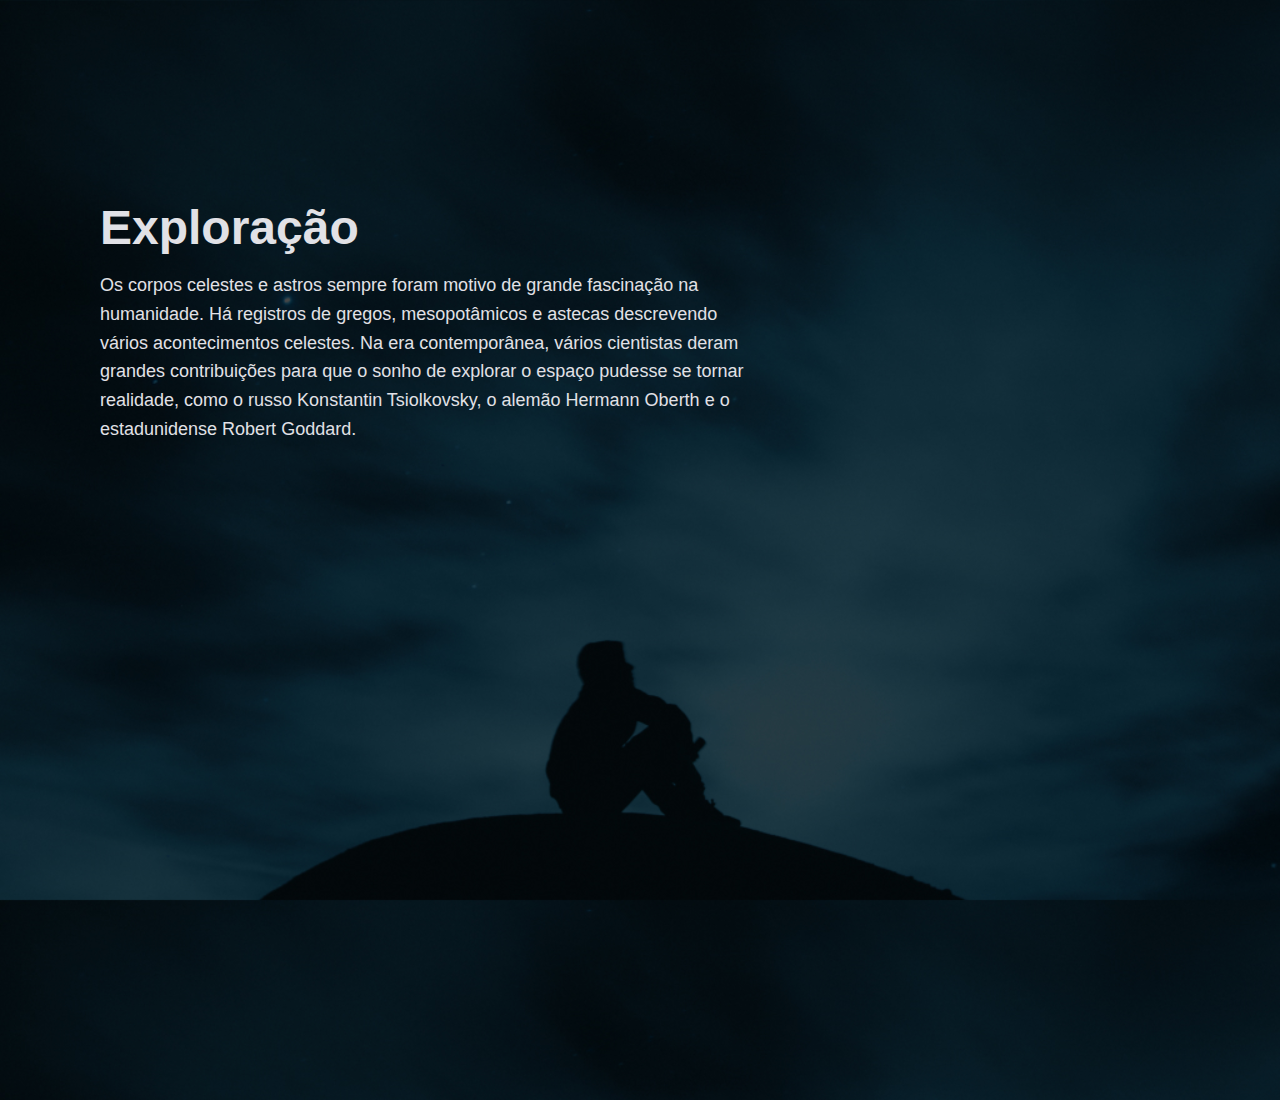
<file: exploration.html>
<!DOCTYPE html>
<html lang="pt-br">
<head>
    <meta charset="UTF-8">
    <meta name="viewport" content="width=device-width, initial-scale=1.0">
    <title>Exploração</title>
    <link rel="stylesheet" href="style.css">
</head>
<body class="exploration">
    <section id="section-three">
    <h1>Exploração</h1>

    <p>Os corpos celestes e astros sempre foram motivo de grande fascinação na humanidade. Há registros de gregos, mesopotâmicos e astecas descrevendo vários acontecimentos celestes. Na era contemporânea, vários cientistas deram grandes contribuições para que o sonho de explorar o espaço pudesse se tornar realidade, como o russo Konstantin Tsiolkovsky, o alemão Hermann Oberth e o estadunidense Robert Goddard.
    </p>

    </section>
</body>
</html>
</file>
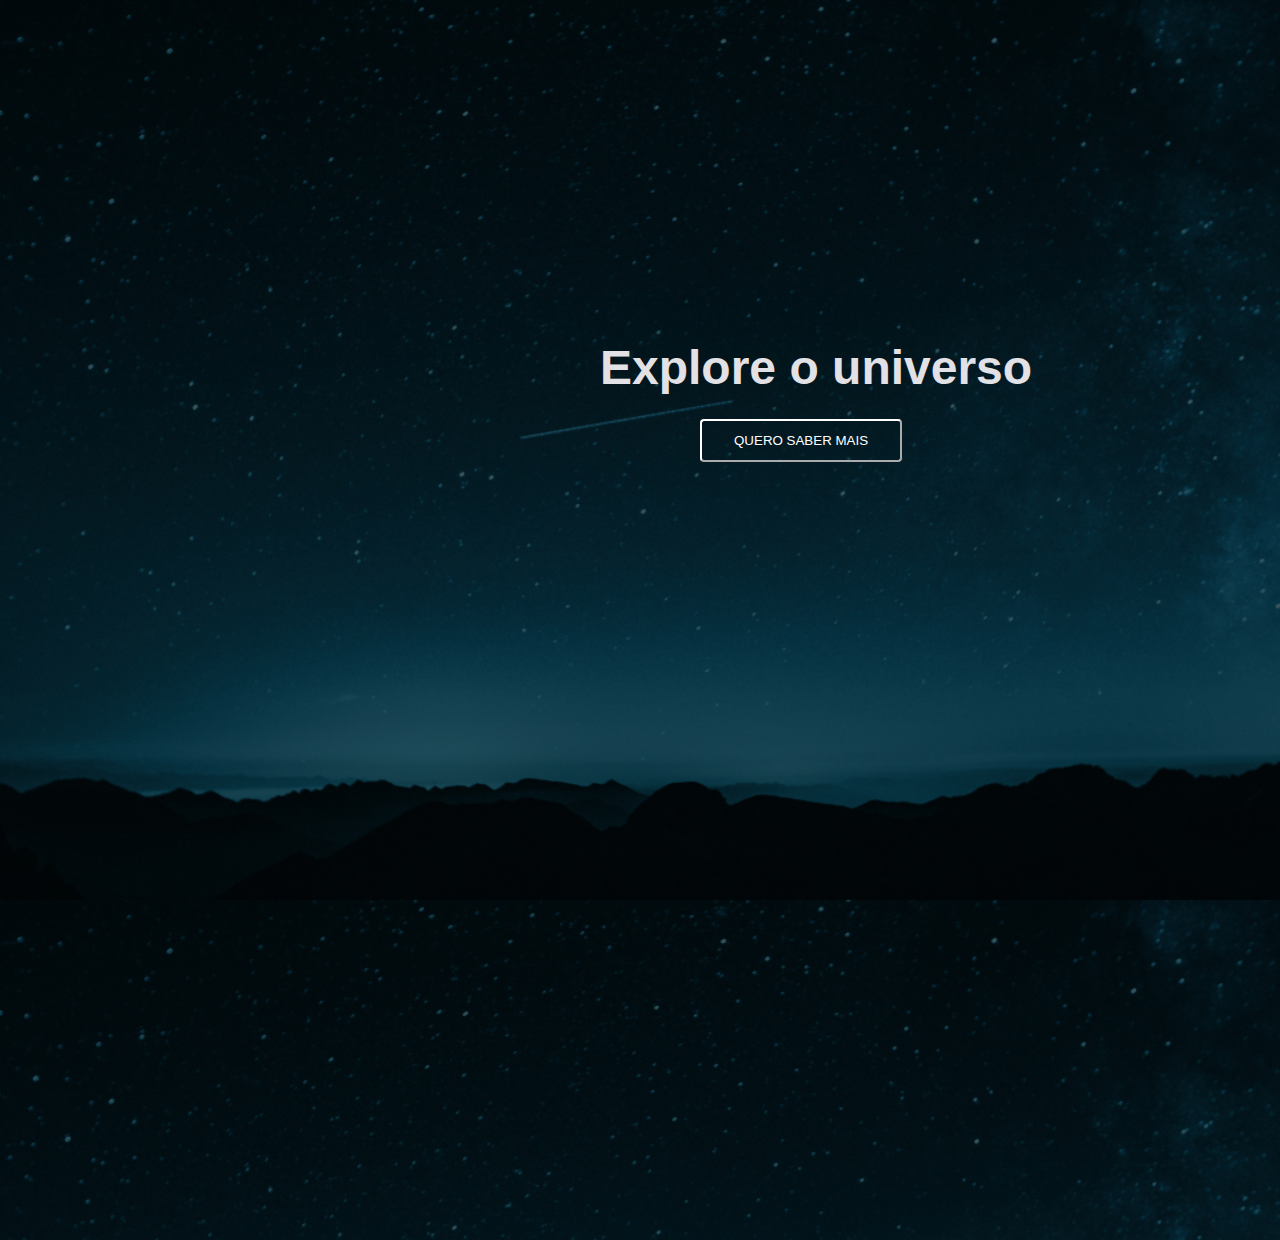
<file: home.html>
<!DOCTYPE html>
<html lang="pt-br">
<head>
    <meta charset="UTF-8">
    <meta name="viewport" content="width=device-width, initial-scale=1.0">
    <title>Home</title>
    <link rel="stylesheet" href="style.css">

</head>
<body class="home">
    
    <section id="section-one">

    <h1>Explore o universo</h1>
    <button>Quero saber mais</button>

    </section>    
</body>
</html>
</file>
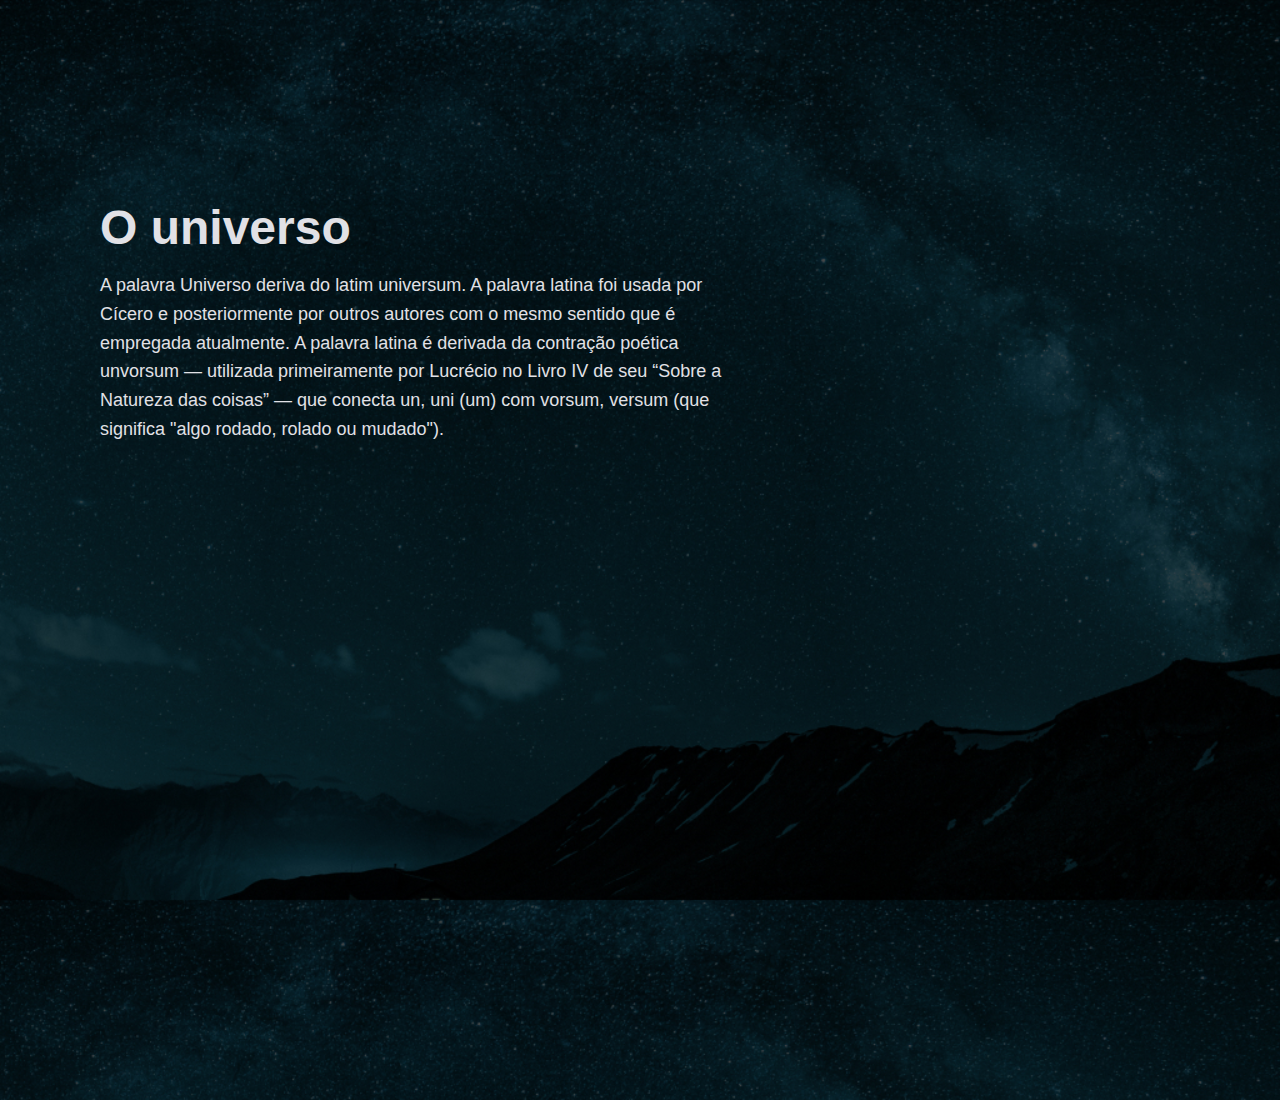
<file: universe.html>
<!DOCTYPE html>
<html lang="pt-br">
<head>
    <meta charset="UTF-8">
    <meta name="viewport" content="width=device-width, initial-scale=1.0">
    <title>Universo</title>
    <link rel="stylesheet" href="style.css">
</head>
<body class="universe">

    <section id="section-two">

    <h1>O universo</h1>
    
    <p>A palavra Universo deriva do latim universum. A palavra latina foi usada por Cícero e posteriormente por outros autores com o mesmo sentido que é empregada atualmente. A palavra latina é derivada da contração poética unvorsum — utilizada primeiramente por Lucrécio no Livro IV de seu “Sobre a Natureza das coisas” — que conecta un, uni (um) com vorsum, versum (que significa "algo rodado, rolado ou mudado").
    </p>

    </section>
</body>
</html>
</file>
<file: style.css>
*{
    padding: 0;
    margin: 0;
    box-sizing: border-box;
}

:root{
    font-size: 62.5%;
    font-family: "Roboto", sans-serif;
}

body, html{
    height: 100%;
}

.home{
    width: 100%;
    height: 100%;
    background-image: url(./assets/mountains-universe-1.jpg);
    background-size: cover; 
    background-position: center;      
}

.universe{
    width: 100%;
    height: 100%;
    background-image: url(./assets/mountains-universe-2.jpg);
    background-size: cover; 
    background-position: center;      
}

.exploration{
    width: 100%;
    height: 100%;
    background-image: url(./assets/mountains-universe-3.jpg);
    background-size: cover; 
    background-position: center;      
}

/* CSS Home e Index */

#section-one h1{
    color: #E1E1E6;

    font-size: 4.8rem;

    margin-left: 60rem;
    margin-top: 34rem;
}

#section-one button{
    text-transform: uppercase;

    margin-top: 2.4rem;
    margin-left: 70rem;
    padding: 1.2rem 3.2rem;
    
    color: #FFFFFF;
    border-color: #FFFFFF;
    border-radius: .4rem;
    background-color: transparent;
}


#section-one nav{
    display: flex;
    align-items: center;
    gap: 3.2rem;

    margin-left: 7.2rem;
    margin-top: 4rem;
}

#section-one nav ul li{
    display:flex;
    gap: 3.2rem;
}


#section-one ul li a{
    font-size: 2.1rem;
    text-decoration: none;
    gap: 3.2rem;

    color: #8D8D99;
}

#section-one ul li a:hover{
    color: #FFFFFF;
    cursor: pointer;

}

#section-one ul li{
    list-style-type: none;
}



/* CSS Universe */

#section-two h1{
    color: #E1E1E6;
    font-size: 4.8rem;

    margin-top: 20rem;
    margin-left: 10rem;
}

#section-two p{
    color: #E1E1E6;
    font-size: 1.8rem;
    line-height: 160%;
    width: 64.8rem;

    margin-top: 1.6rem;
    margin-left: 10rem;
}

/* CSS Exploration */

#section-three h1{
    color: #E1E1E6;
    font-size: 4.8rem;

    margin-top: 20rem;
    margin-left: 10rem;
}

#section-three p{
    color: #E1E1E6;
    font-size: 1.8rem;
    line-height: 160%;
    width: 64.8rem;

    margin-top: 1.6rem;
    margin-left: 10rem;
}
</file>
